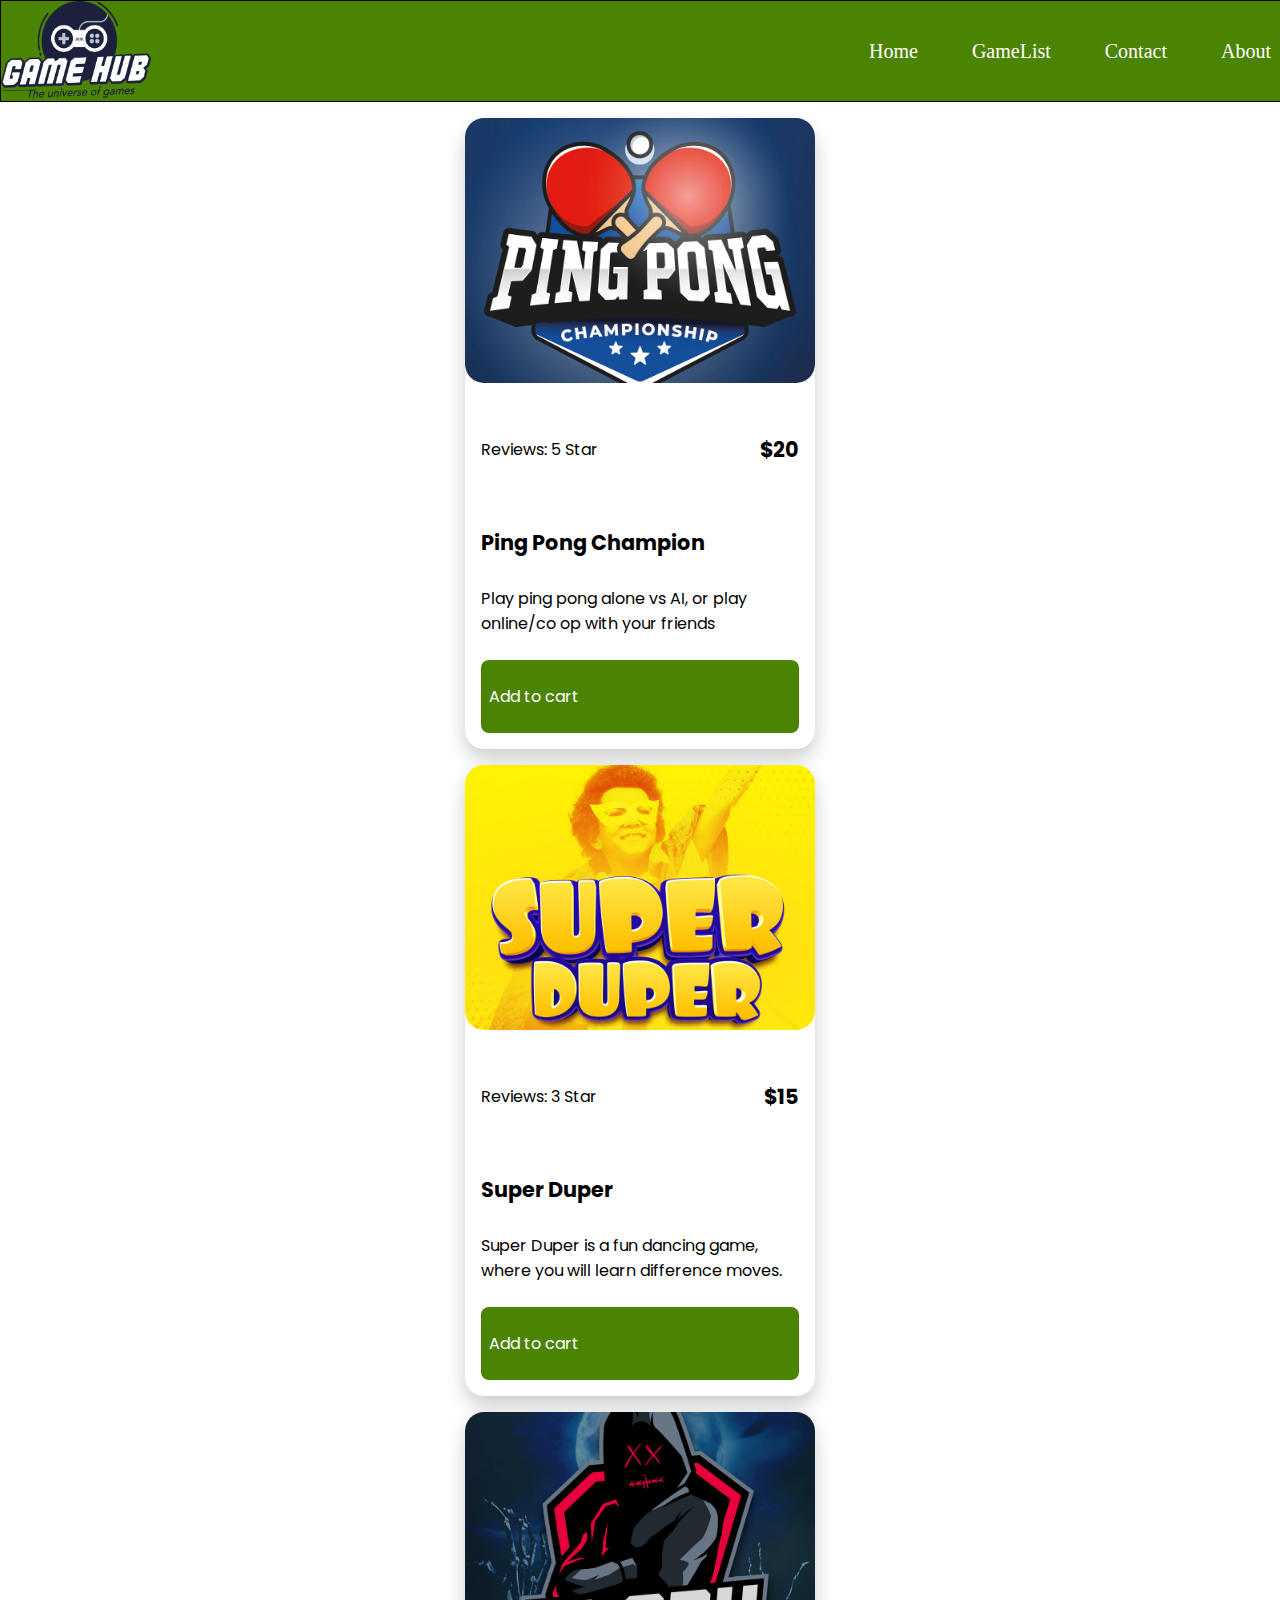
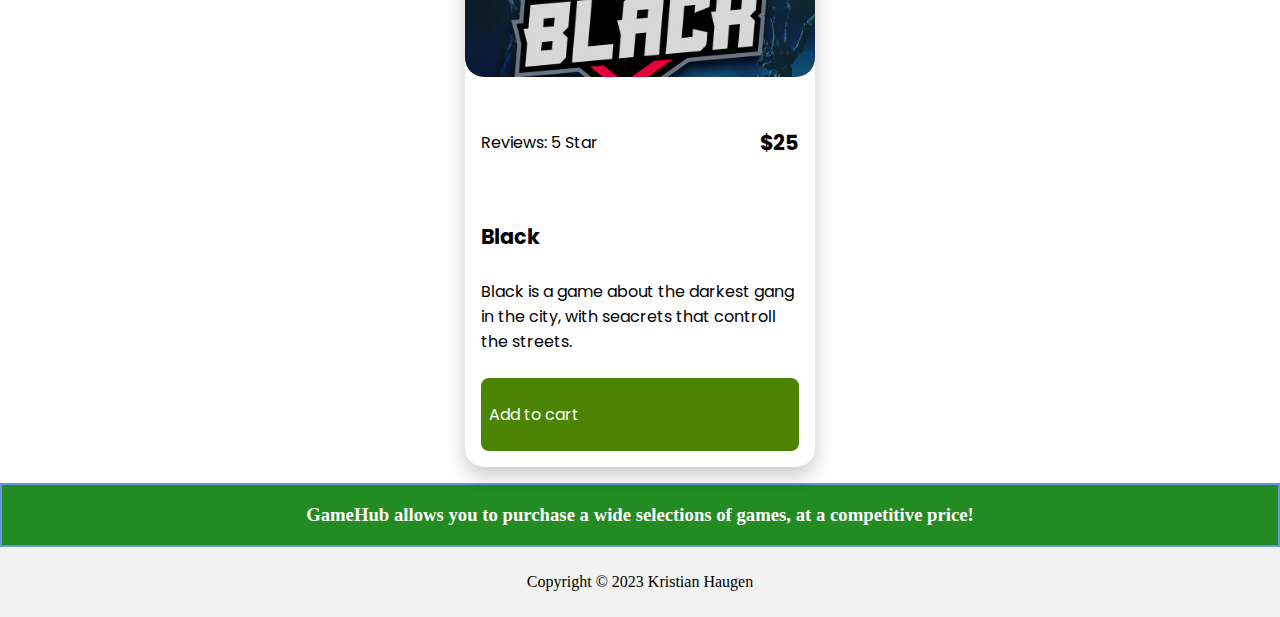
<file: index.html>
<!DOCTYPE html>
<html lang="en">
  <head>
    <meta charset="UTF-8" />
    <meta http-equiv="X-UA-Compatible" content="IE=edge" />
    <meta name="viewport" content="width=device-width, initial-scale=1.0" />
    <title>GameHub</title>
    <link rel="stylesheet" type="text/css" href="css/style.css" />
    <script src="js/script.js" defer></script>
    <!-- Hotjar Tracking Code for https://kristiansfirstwebsite.netlify.app/ -->
    <script>
      (function (h, o, t, j, a, r) {
        h.hj =
          h.hj ||
          function () {
            (h.hj.q = h.hj.q || []).push(arguments);
          };
        h._hjSettings = { hjid: 3513364, hjsv: 6 };
        a = o.getElementsByTagName("head")[0];
        r = o.createElement("script");
        r.async = 1;
        r.src = t + h._hjSettings.hjid + j + h._hjSettings.hjsv;
        a.appendChild(r);
      })(window, document, "https://static.hotjar.com/c/hotjar-", ".js?sv=");
    </script>
  </head>
  <body>
    <nav class="navbar">
      <div class="navbar-container">
        <img src="images/GameHubLogo.png" class="logo" alt="logo" />
        <div class="navbar-links">
          <ul>
            <li><a href="index.html">Home</a></li>
            <li><a href="gamelist.html">GameList</a></li>
            <li><a href="contact.html">Contact</a></li>
            <li><a href="about.html">About</a></li>
          </ul>
        </div>
      </div>
    </nav>
    <main>
      <div class="container">
        <div class="card">
          <div class="img"></div>
          <div class="content">
            <div class="review-container">
              <span>Reviews: 5 Star</span>
              <h5 class="price">$20</h5>
            </div>
            <h4 class="name">Ping Pong Champion</h4>
            <div class="description">
              <p>
                Play ping pong alone vs AI, or play online/co op with your
                friends
              </p>
            </div>
            <div class="button-container">
              <div class="card-button">
                <p>Add to cart</p>
              </div>
            </div>
          </div>
        </div>
      </div>
      <div class="container">
        <div class="card">
          <div class="img-2"></div>
          <div class="content">
            <div class="review-container">
              <span>Reviews: 3 Star</span>
              <h5 class="price">$15</h5>
            </div>
            <h4 class="name">Super Duper</h4>
            <div class="description">
              <p>
                Super Duper is a fun dancing game, where you will learn
                difference moves.
              </p>
            </div>
            <div class="button-container">
              <div class="card-button">
                <p>Add to cart</p>
              </div>
            </div>
          </div>
        </div>
      </div>
      <div class="container">
        <div class="card">
          <div class="img-3"></div>
          <div class="content">
            <div class="review-container">
              <span>Reviews: 5 Star</span>
              <h5 class="price">$25</h5>
            </div>
            <h4 class="name">Black</h4>
            <div class="description">
              <p>
                Black is a game about the darkest gang in the city, with
                seacrets that controll the streets.
              </p>
            </div>
            <div class="button-container">
              <div class="card-button">
                <p>Add to cart</p>
              </div>
            </div>
          </div>
        </div>
      </div>
      <div class="motto">
        <section class="motto">
          <p></p>
          <h3>
            GameHub allows you to purchase a wide selections of games, at a
            competitive price!
          </h3>
        </section>
      </div>
    </main>
    <footer class="footer">
      <p>Copyright &copy; 2023 Kristian Haugen</p>
    </footer>
  </body>
</html>
</file>
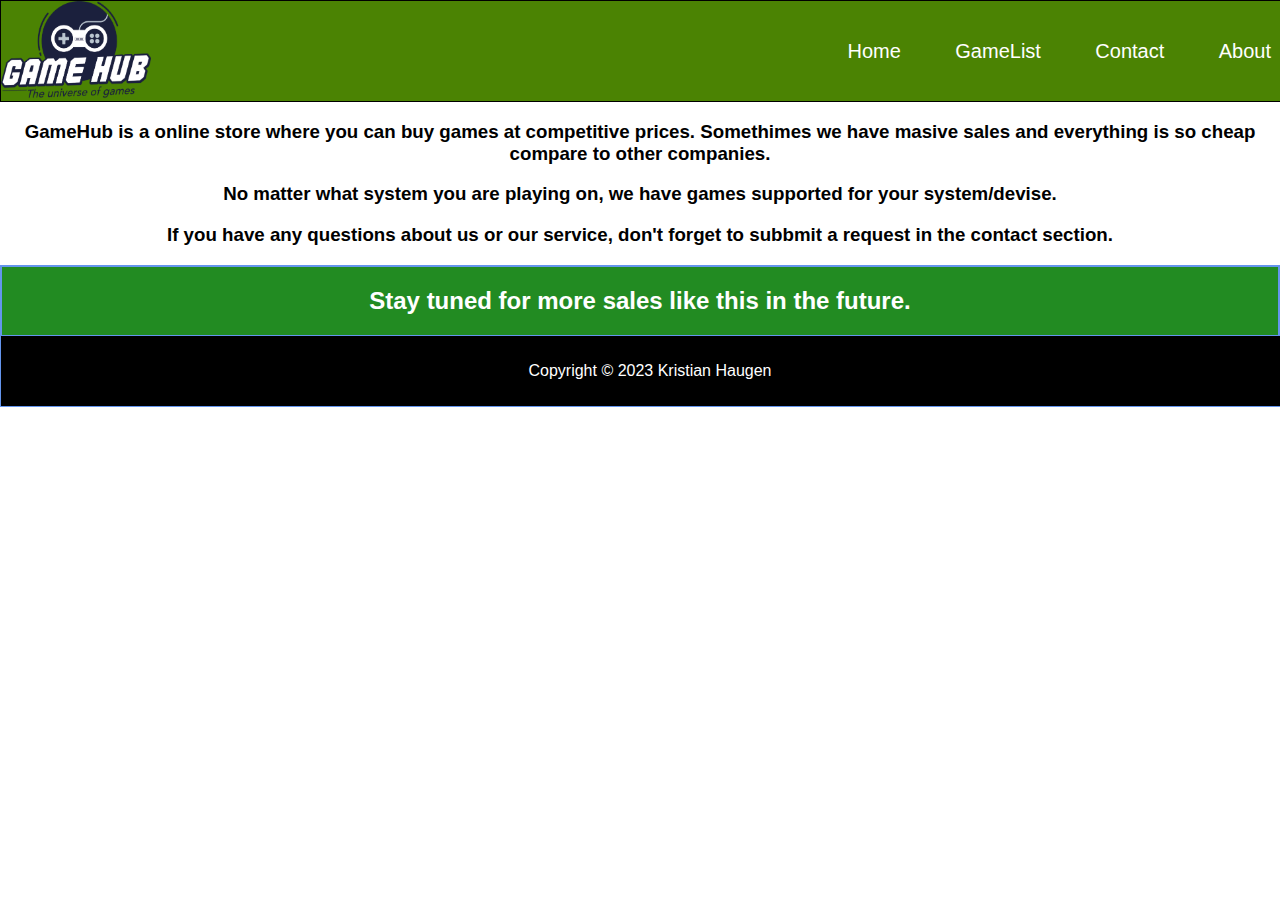
<file: about.html>
<!DOCTYPE html>
<html lang="en">
<head>
  <meta charset="UTF-8">
  <meta http-equiv="X-UA-Compatible" content="IE=edge">
  <meta name="viewport" content="width=device-width, initial-scale=1.0">
  <title>GameHub</title>
  <!-- Hotjar Tracking Code for https://kristiansfirstwebsite.netlify.app/ -->
<script>
  (function(h,o,t,j,a,r){
      h.hj=h.hj||function(){(h.hj.q=h.hj.q||[]).push(arguments)};
      h._hjSettings={hjid:3513364,hjsv:6};
      a=o.getElementsByTagName('head')[0];
      r=o.createElement('script');r.async=1;
      r.src=t+h._hjSettings.hjid+j+h._hjSettings.hjsv;
      a.appendChild(r);
  })(window,document,'https://static.hotjar.com/c/hotjar-','.js?sv=');
</script>
  </head>
  <link rel="stylesheet" type="text/css" href="/css/about.css">
<body>
  <nav class="navbar">
    <div class="navbar-container">
      <img src="images/GameHubLogo.png" class="logo" alt="logo">
         <div class="navbar-links">
           <ul>
        <li> <a href="index.html">Home</a></li>
        <li> <a href="gamelist.html">GameList</a></li>
        <li> <a href="contact.html">Contact</a></li>
        <li> <a href="about.html">About</a></li>
          </ul>
         </div>
    </div>
  </nav>
 <div class="aboutus">
    <p><h3>GameHub is a online store where you can buy games at competitive prices. Somethimes we have masive sales and everything is so cheap compare to other companies.</h3></p>
    <p><h3>No matter what system you are playing on, we have games supported for your system/devise. </h3></p>
    <p><h3>If you have any questions about us or our service, don't forget to subbmit a request in the contact section.</h3></p>
 </div>
  <div class="motto">
    <section class="motto">
    <p> <h2>Stay tuned for more sales like this in the future.  </h2></p>
  </section>
  <div class="about">
  </div>
  <footer class="footer">
    <p>Copyright &copy; 2023 Kristian Haugen</p>
  </footer>
</body>
</html>
</file>
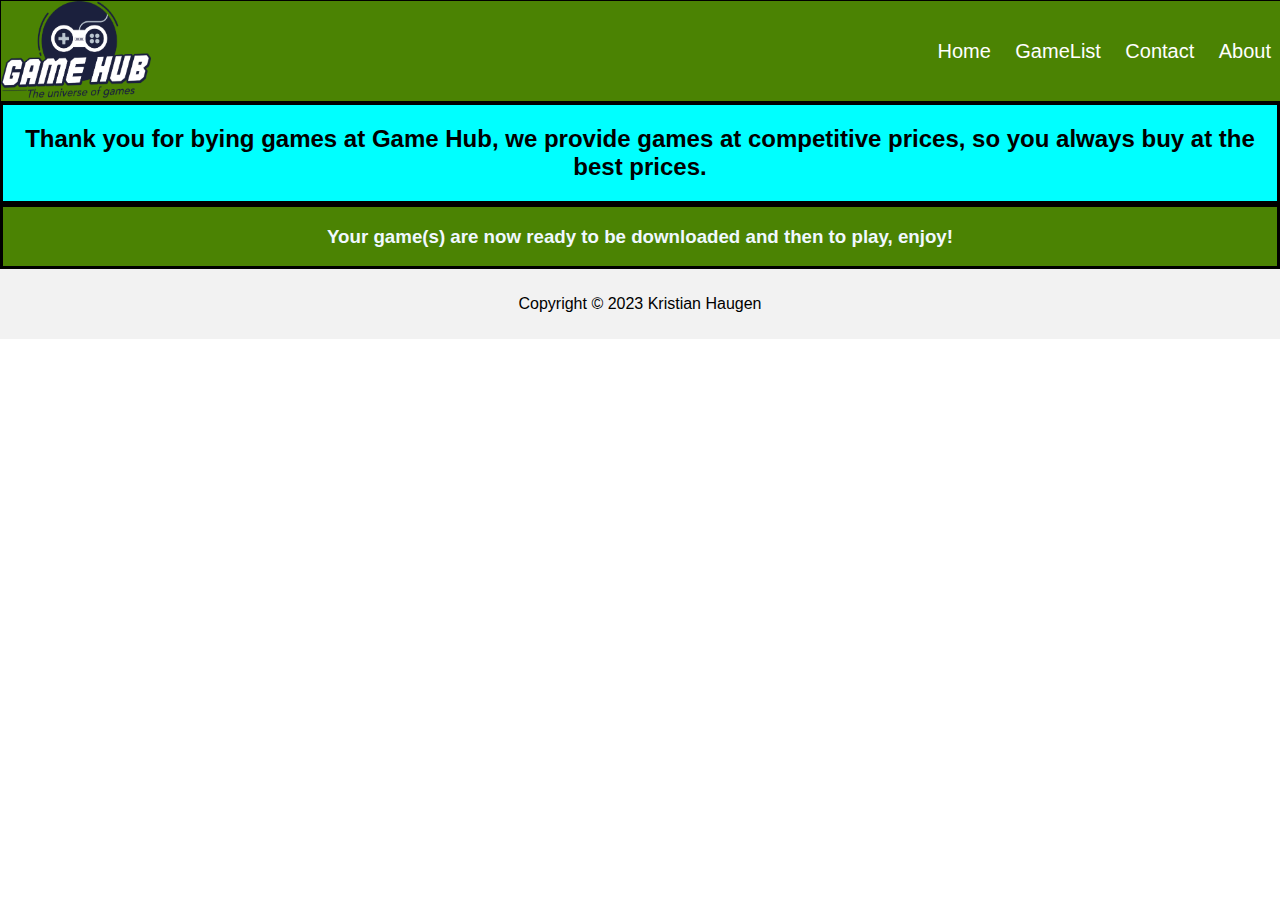
<file: checkoutpage.html>
<!DOCTYPE html>
<html lang="en">
<head>
    <meta charset="UTF-8">
    <meta http-equiv="X-UA-Compatible" content="IE=edge">
    <meta name="viewport" content="width=device-width, initial-scale=1.0">
    <title>Checkout Page</title>
    <!-- Hotjar Tracking Code for https://kristiansfirstwebsite.netlify.app/ -->
<script>
  (function(h,o,t,j,a,r){
      h.hj=h.hj||function(){(h.hj.q=h.hj.q||[]).push(arguments)};
      h._hjSettings={hjid:3513364,hjsv:6};
      a=o.getElementsByTagName('head')[0];
      r=o.createElement('script');r.async=1;
      r.src=t+h._hjSettings.hjid+j+h._hjSettings.hjsv;
      a.appendChild(r);
  })(window,document,'https://static.hotjar.com/c/hotjar-','.js?sv=');
</script>
    </head>
    <link rel="stylesheet" href="/css/checkoutpage.css">
    <body>
      <nav class="navbar">
        <div class="navbar-container">
          <img src="images/GameHubLogo.png" class="logo" alt="logo">
             <div class="navbar-links">
               <ul>
            <li> <a href="index.html">Home</a></li>
            <li> <a href="gamelist.html">GameList</a></li>
            <li> <a href="contact.html">Contact</a></li>
            <li> <a href="about.html">About</a></li>
              </ul>
             </div>
        </div>
      </nav>
    <div class="text-box">
        <p><h2>Thank you for bying games at Game Hub, we provide games at competitive prices, so you always buy at the best prices.</h2></p>
    </div>
    <div class="text-box2">
        <p><h3>Your game(s) are now ready to be downloaded and then to play, enjoy!</h3></p>
    </div>
    <footer class="footer">
      <p>Copyright &copy; 2023 Kristian Haugen</p>
    </footer>
</body>
</html>
</file>
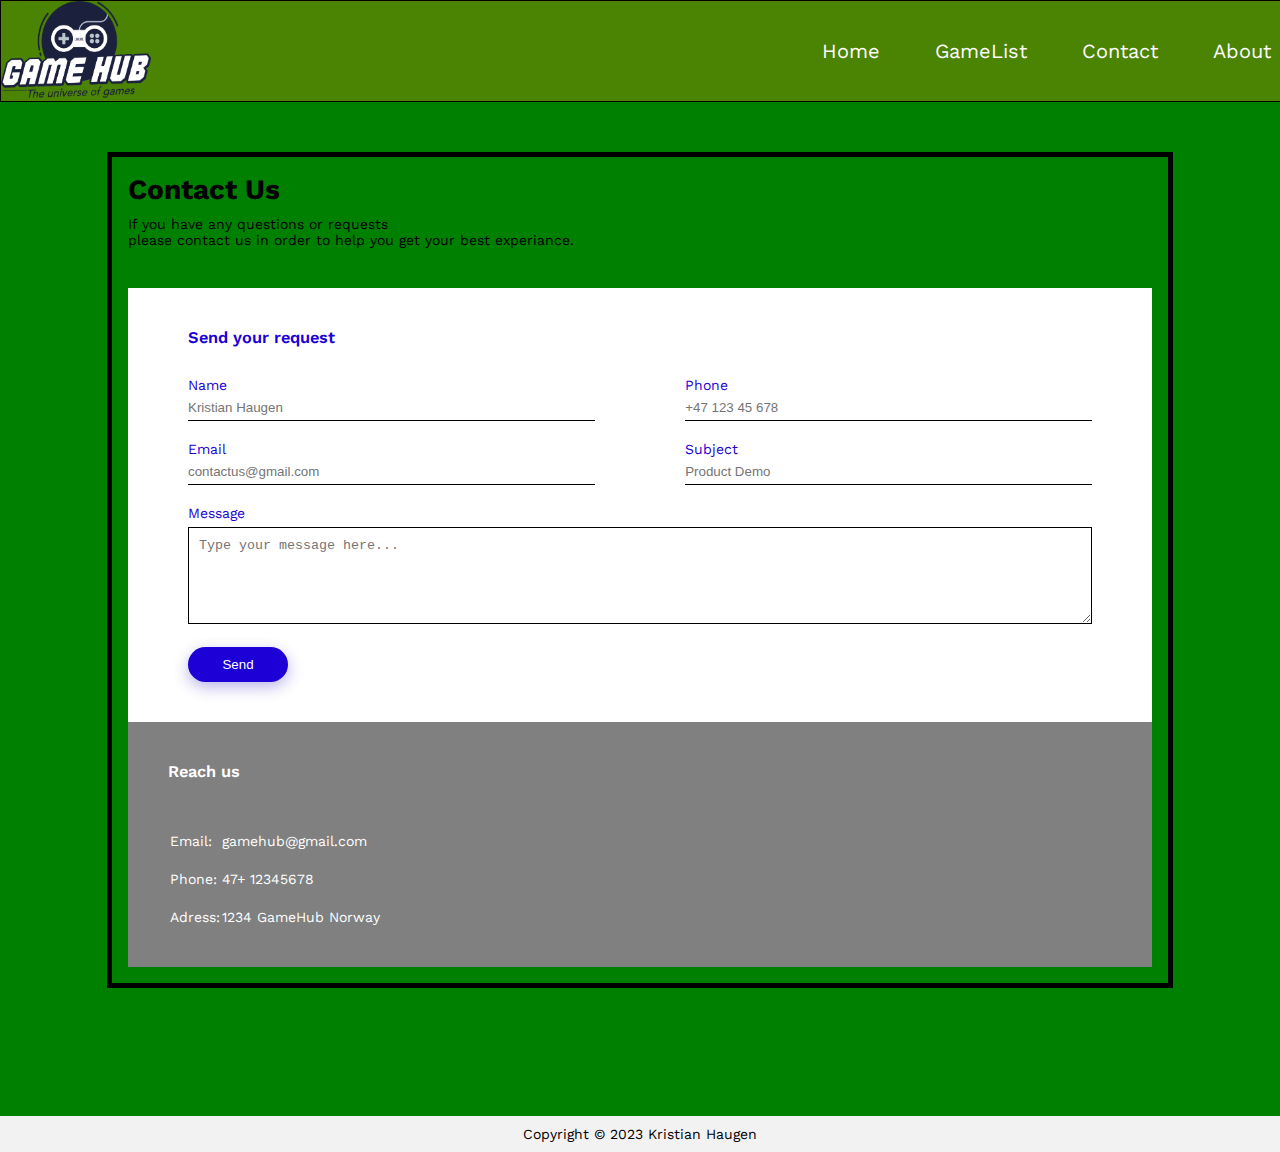
<file: contact.html>
<!DOCTYPE html>
<html lang="en">
  <head>
    <meta charset="UTF-8" />
    <meta http-equiv="X-UA-Compatible" content="IE=edge" />
    <meta name="viewport" content="width=device-width, initial-scale=1.0" />
    <title>Contact Us</title>
    <link rel="stylesheet" href="/css/contact.css" />
    <link rel="stylesheet" href="/css/navbar.css" />
    <link rel="preconnect" href="https://fonts.googleapis.com" />
    <link rel="preconnect" href="https://fonts.gstatic.com" crossorigin />
    <link
      href="https://fonts.googleapis.com/css2?family=Poppins:wght@400;600;800&family=Work+Sans:wght@400;700;900&display=swap"
      rel="stylesheet"
    />
  </head>
  <nav class="navbar">
    <div class="navbar-container">
      <img src="images/GameHubLogo.png" class="logo" alt="logo" />
      <div class="navbar-links">
        <ul>
          <li><a href="index.html">Home</a></li>
          <li><a href="gamelist.html">GameList</a></li>
          <li><a href="contact.html">Contact</a></li>
          <li><a href="about.html">About</a></li>
        </ul>
      </div>
    </div>
  </nav>
  <body>
    <section class="container">
      <h1>Contact Us</h1>
      <p>
        If you have any questions or requests<br />
        please contact us in order to help you get your best experiance.
      </p>
      <div class="contact-box">
        <div class="contact-left">
          <h3>Send your request</h3>
          <form>
            <div class="input-row">
              <div class="input-group">
                <label>Name</label>
                <input type="text" placeholder="Kristian Haugen" />
              </div>
              <div class="input-group">
                <label>Phone</label>
                <input type="text" placeholder="+47 123 45 678" />
              </div>
            </div>
            <div class="input-row">
              <div class="input-group">
                <label>Email</label>
                <input type="text" placeholder="contactus@gmail.com" />
              </div>
              <div class="input-group">
                <label>Subject</label>
                <input type="text" placeholder="Product Demo" />
              </div>
            </div>
            <label>Message</label>
            <textarea
              rows="5"
              placeholder="Type your message here..."
            ></textarea>
            <button type="sub">Send</button>
          </form>
        </div>
        <div class="contact-right">
          <h3>Reach us</h3>
          <table>
            <tr>
              <td>Email:</td>
              <td>gamehub@gmail.com</td>
            </tr>
            <tr>
              <td>Phone:</td>
              <td>47+ 12345678</td>
            </tr>
            <tr>
              <td>Adress:</td>
              <td>1234 GameHub Norway</td>
            </tr>
          </table>
        </div>
      </div>
    </section>
    <footer class="footer">
      <p>Copyright &copy; 2023 Kristian Haugen</p>
    </footer>
  </body>
</html>
</file>
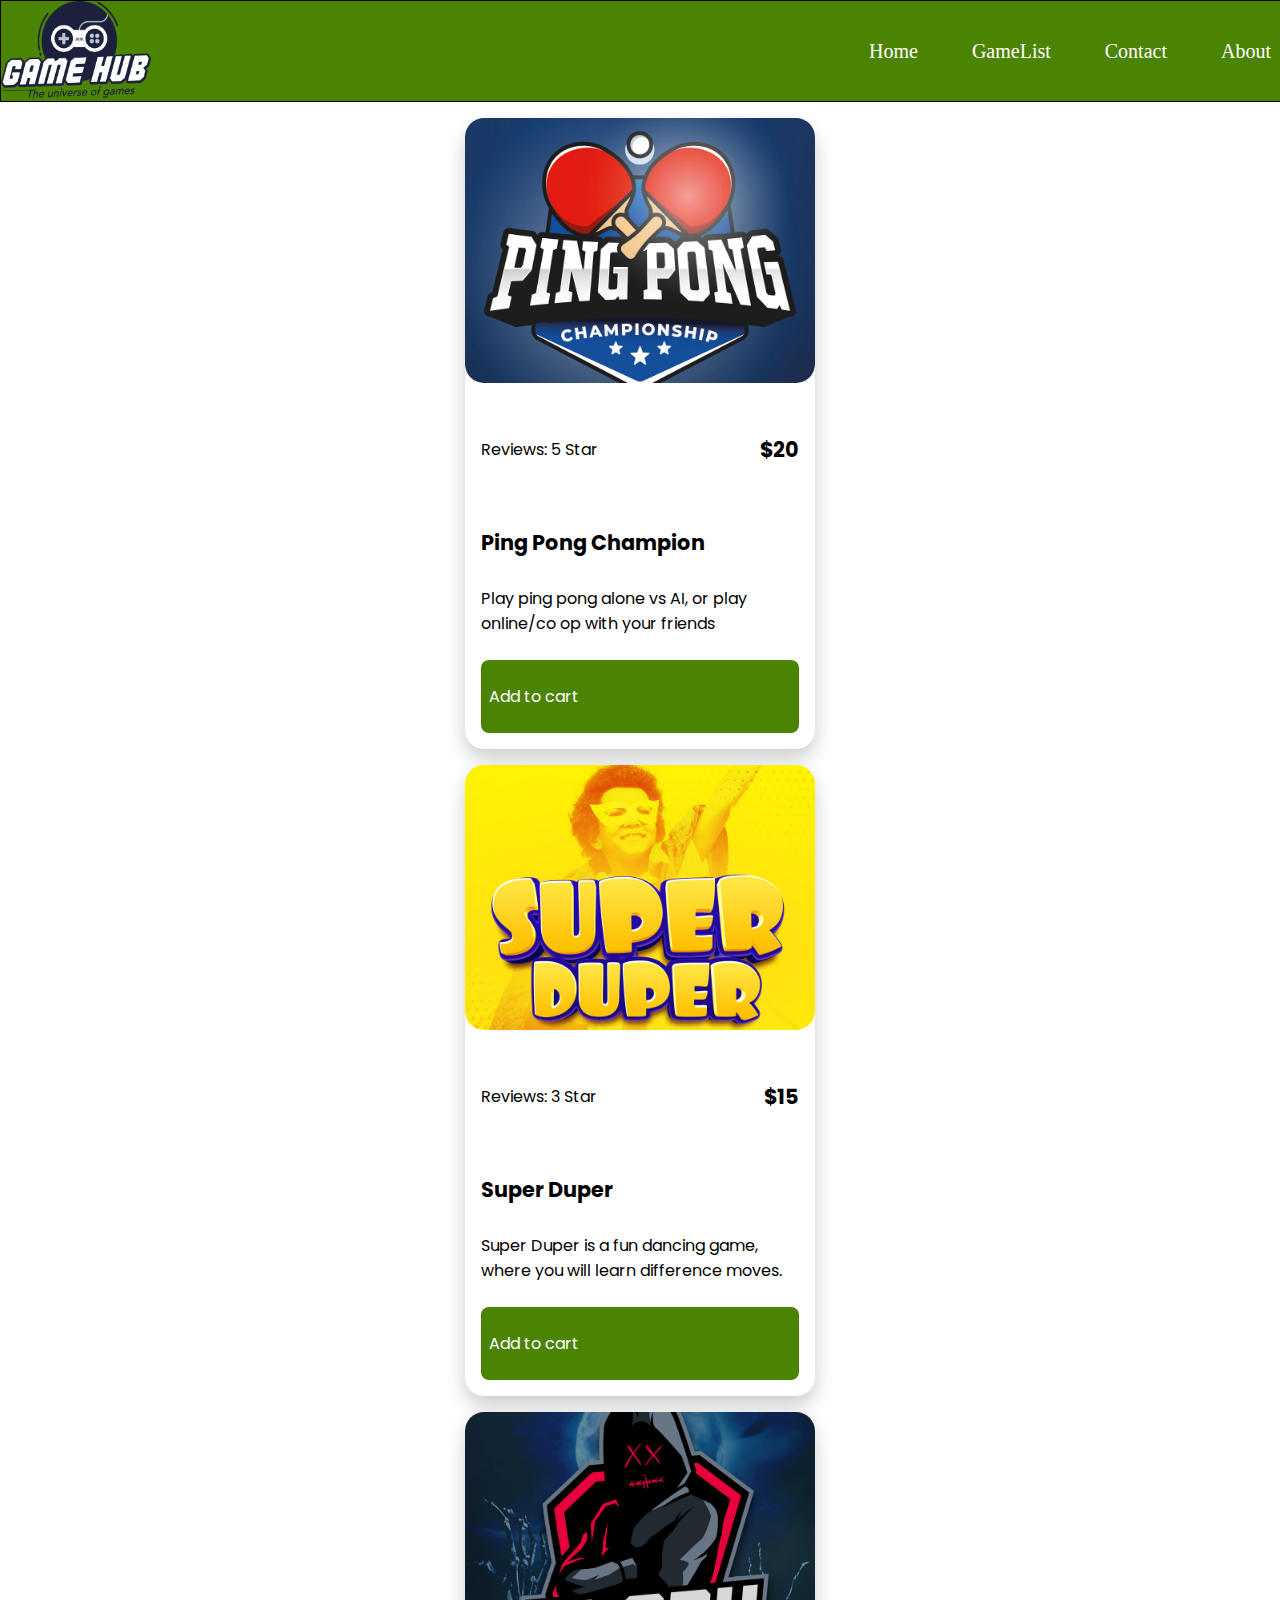
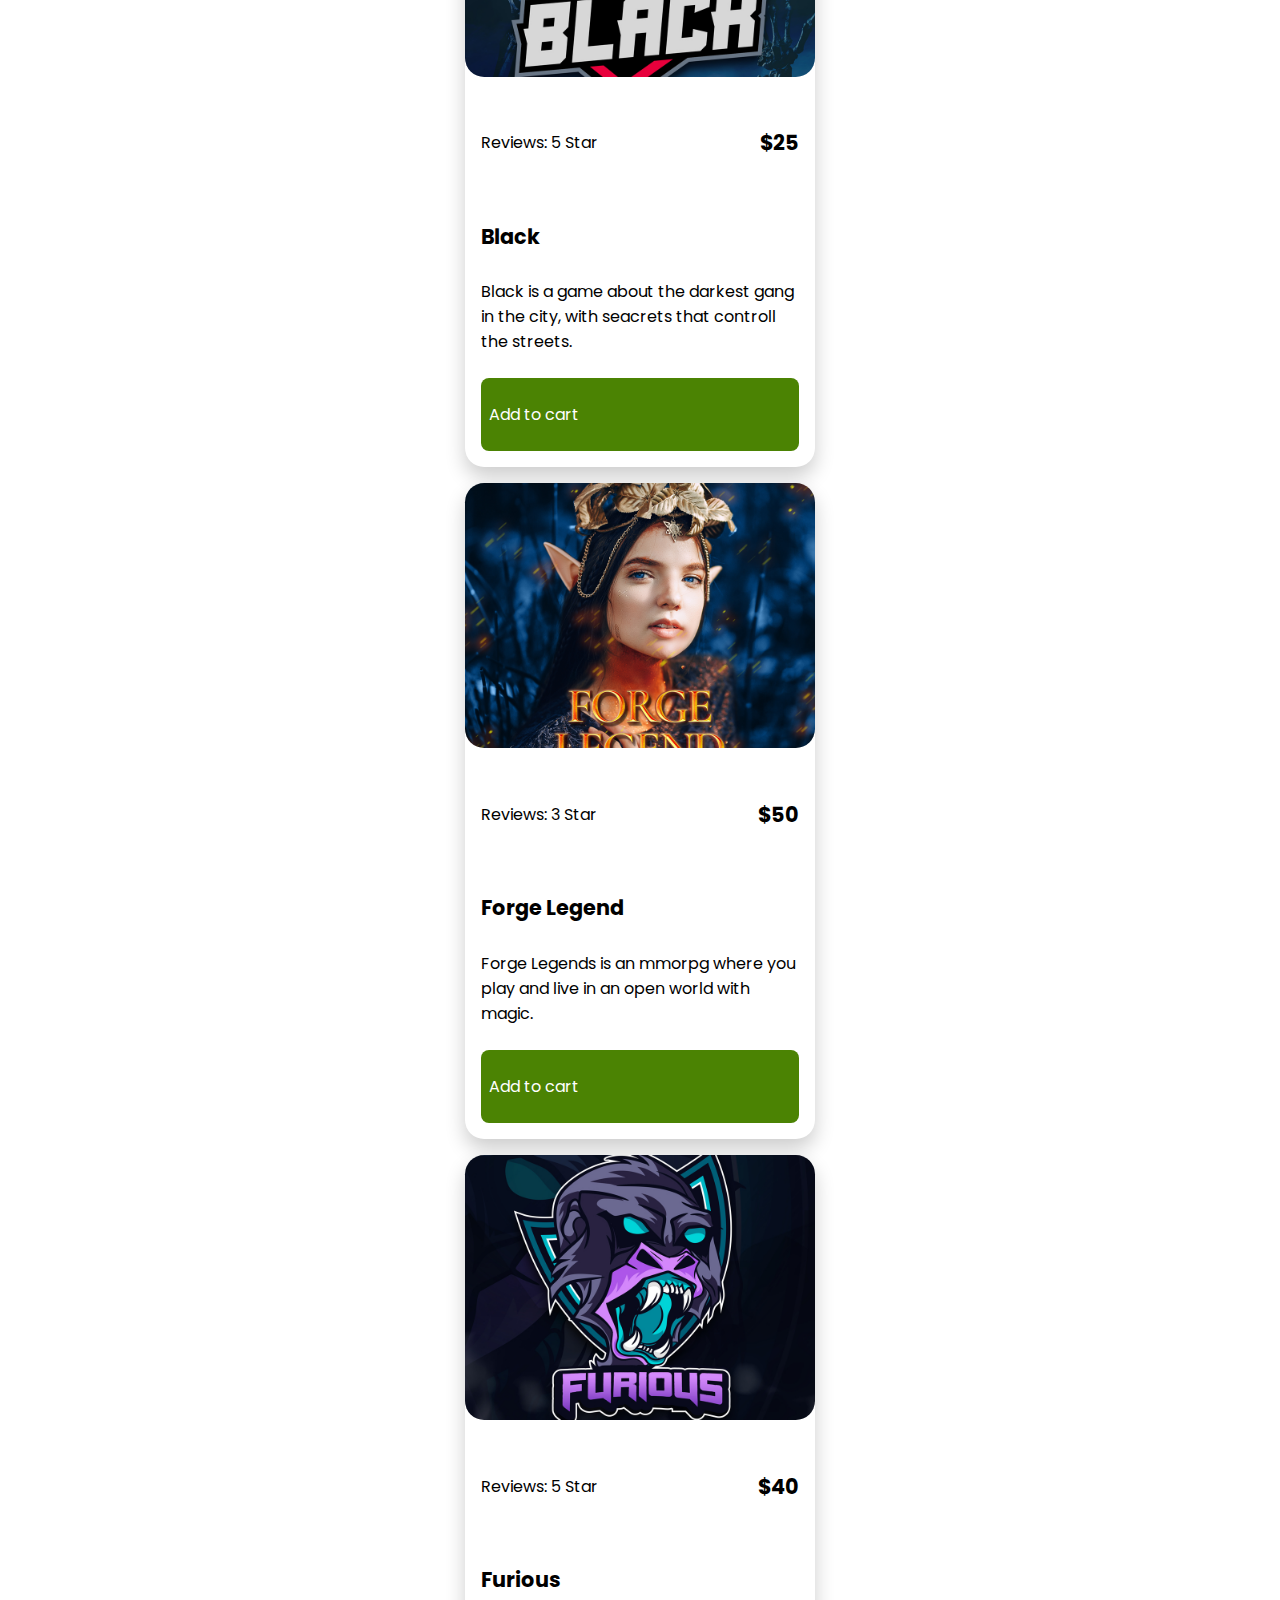
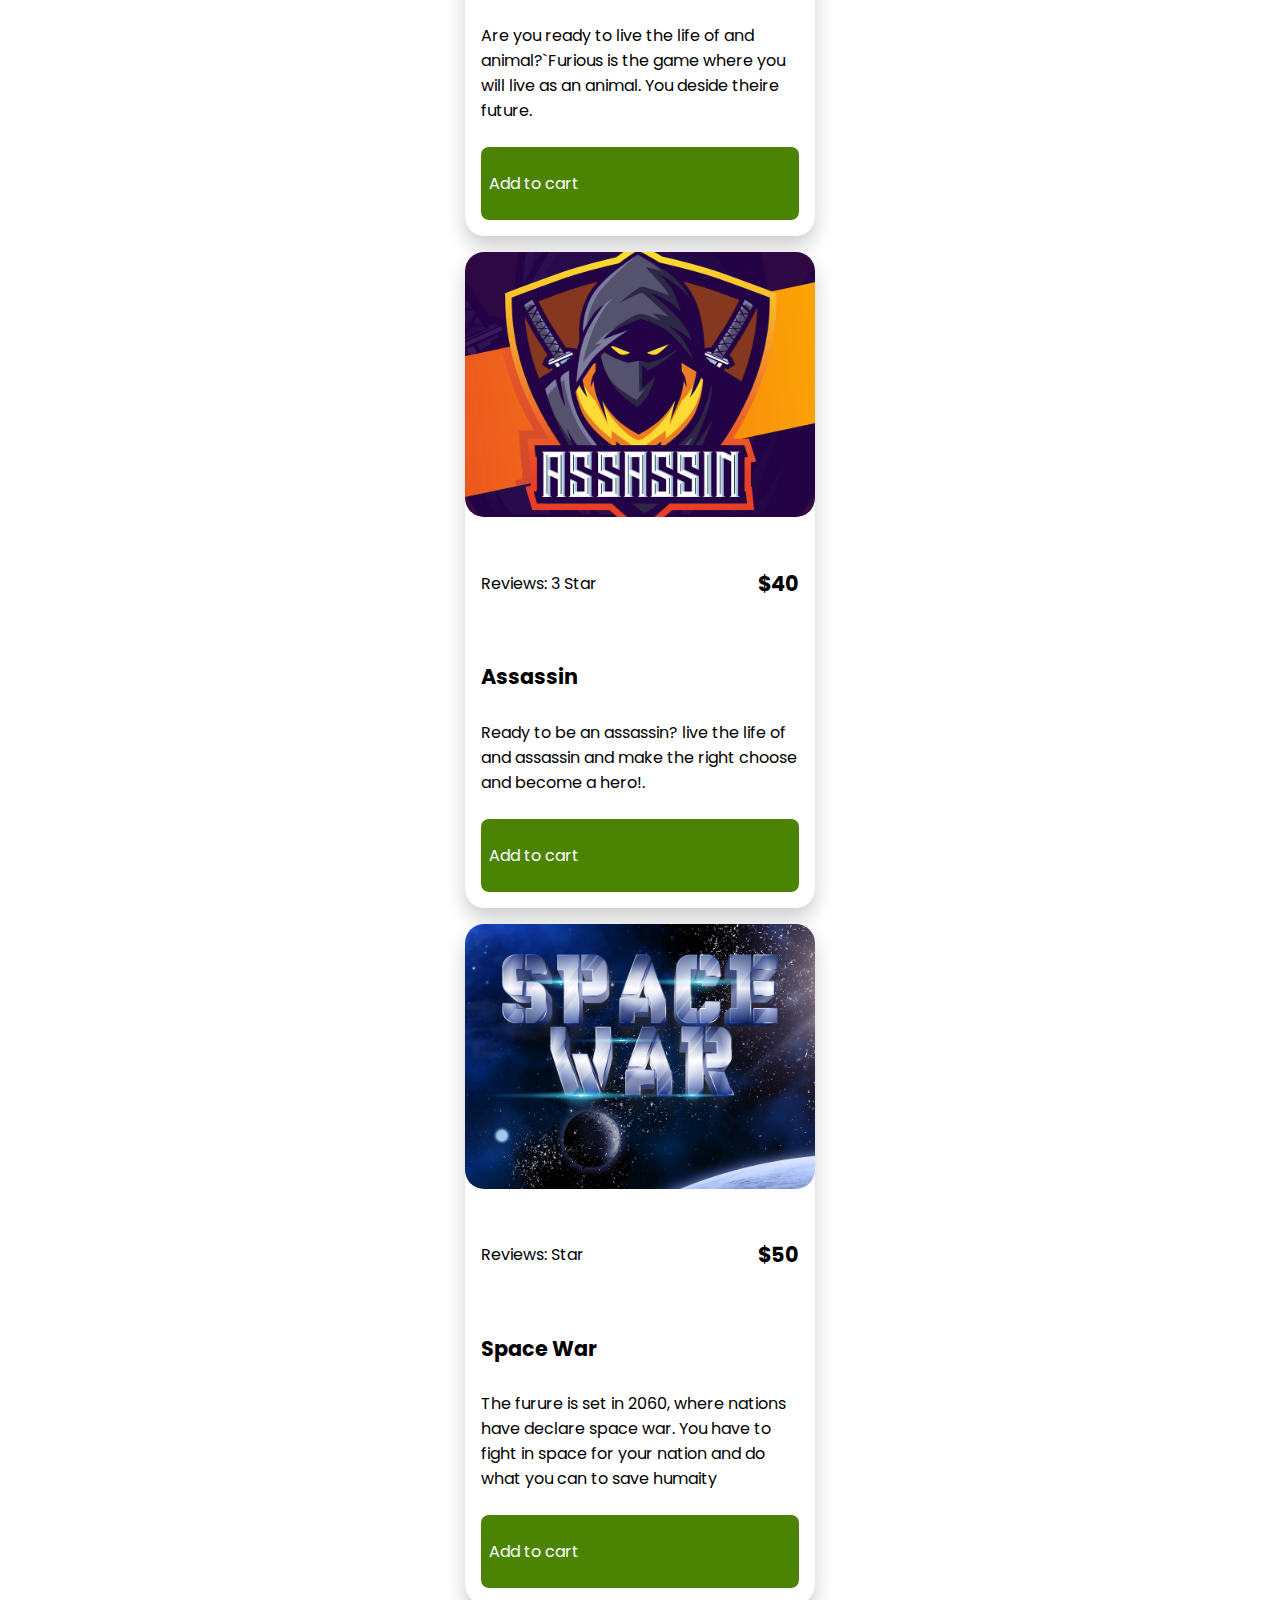
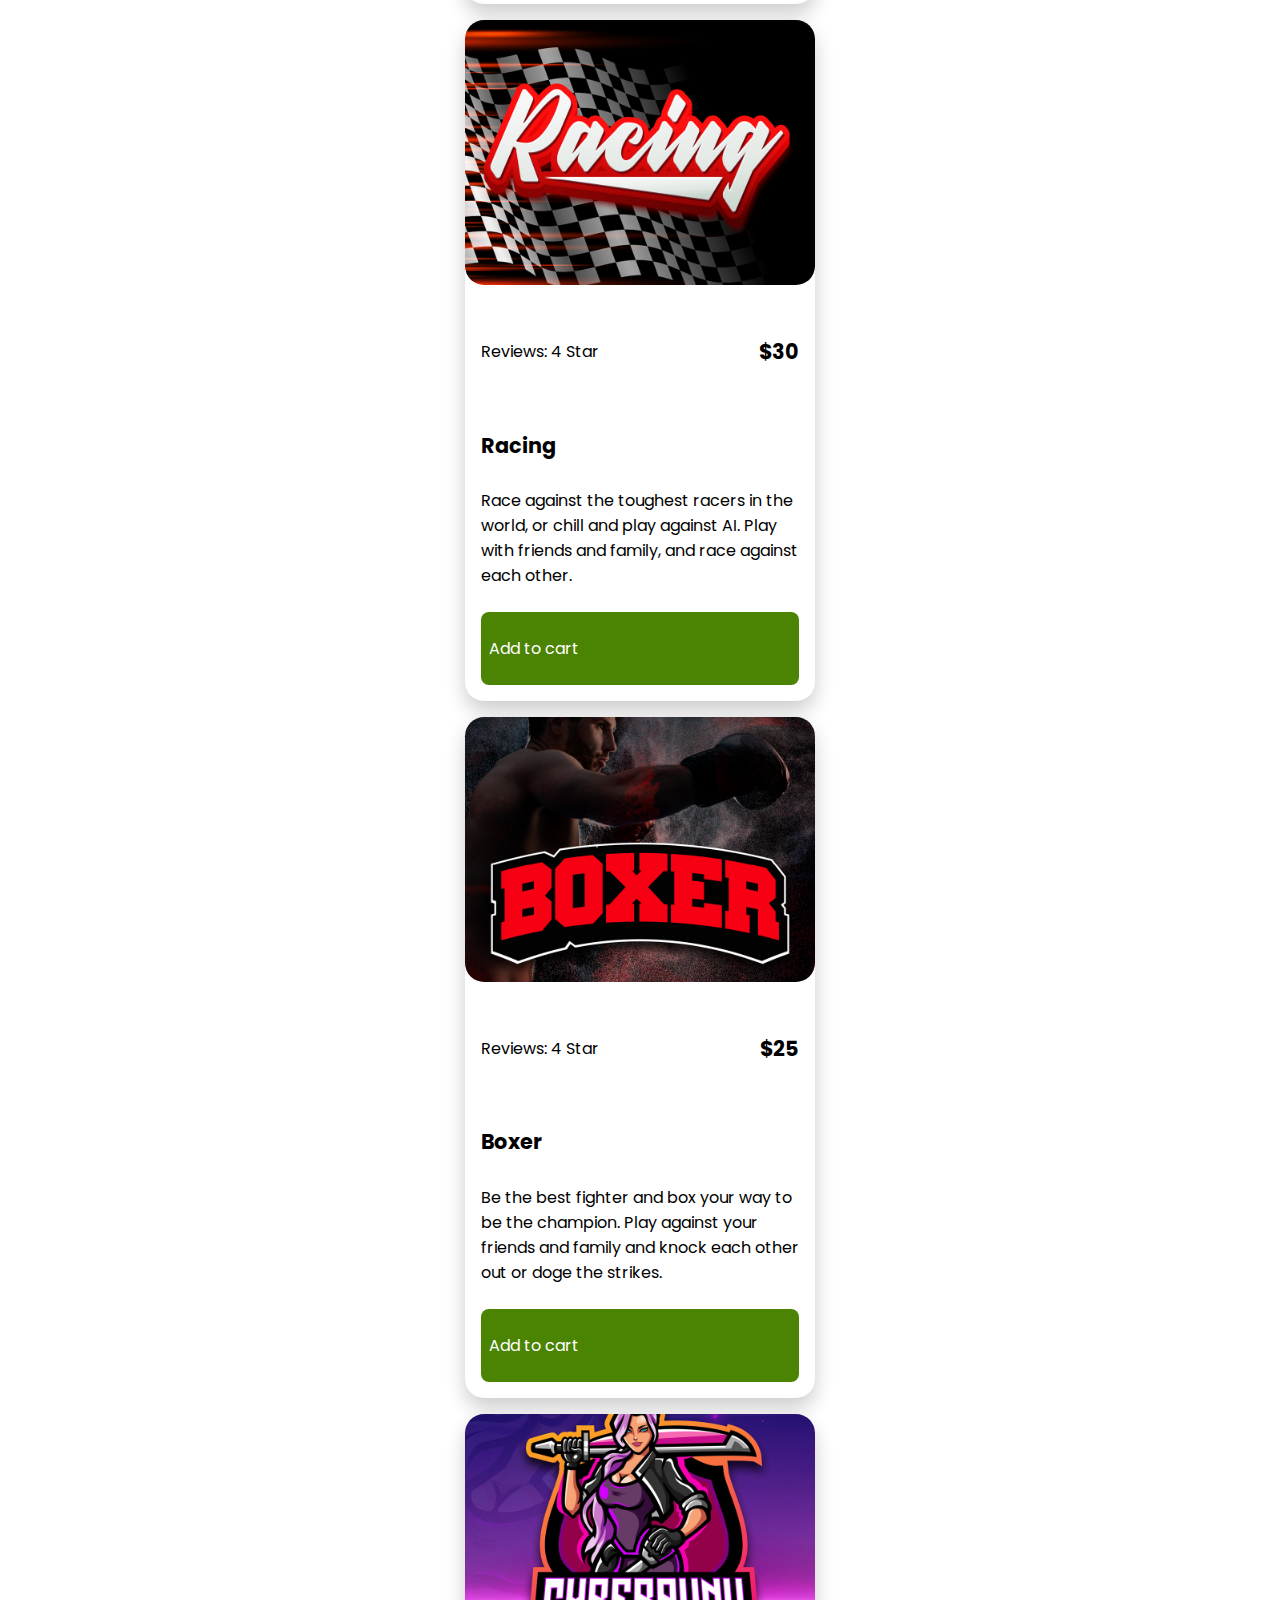
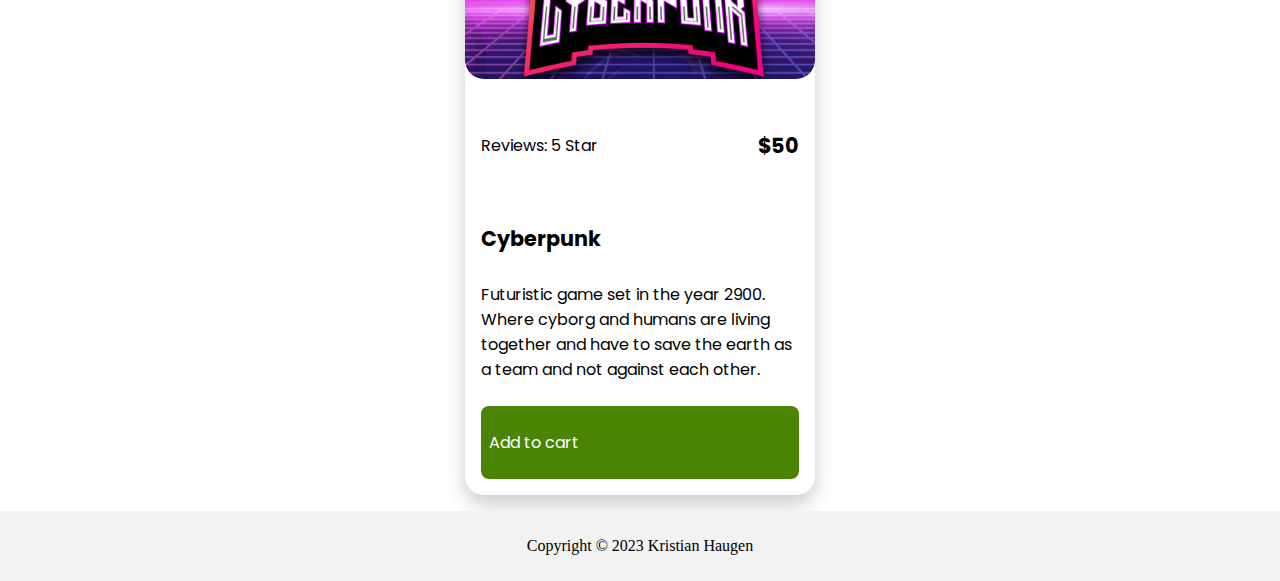
<file: gamelist.html>
<!DOCTYPE html>
<html lang="en">
  <head>
    <meta charset="UTF-8" />
    <meta http-equiv="X-UA-Compatible" content="IE=edge" />
    <meta name="viewport" content="width=device-width, initial-scale=1.0" />
    <title>GameList</title>
    <link rel="stylesheet" href="/css/gamelist.css" />
    <script src="js/gamelist.js" defer></script>
    <!-- Hotjar Tracking Code for https://kristiansfirstwebsite.netlify.app/ -->
    <script>
      (function (h, o, t, j, a, r) {
        h.hj =
          h.hj ||
          function () {
            (h.hj.q = h.hj.q || []).push(arguments);
          };
        h._hjSettings = { hjid: 3513364, hjsv: 6 };
        a = o.getElementsByTagName("head")[0];
        r = o.createElement("script");
        r.async = 1;
        r.src = t + h._hjSettings.hjid + j + h._hjSettings.hjsv;
        a.appendChild(r);
      })(window, document, "https://static.hotjar.com/c/hotjar-", ".js?sv=");
    </script>
  </head>
  <body>
    <nav class="navbar">
      <div class="navbar-container">
        <img src="images/GameHubLogo.png" class="logo" alt="logo" />
        <div class="navbar-links">
          <ul>
            <li><a href="index.html">Home</a></li>
            <li><a href="gamelist.html">GameList</a></li>
            <li><a href="contact.html">Contact</a></li>
            <li><a href="about.html">About</a></li>
          </ul>
        </div>
      </div>
    </nav>
    <main>
      <div class="container">
        <div class="card">
          <div class="img"></div>
          <div class="content">
            <div class="review-container">
              <span>Reviews: 5 Star</span>
              <h5 class="price">$20</h5>
            </div>
            <h4 class="name">Ping Pong Champion</h4>
            <div class="description">
              <p>
                Play ping pong alone vs AI, or play online/co op with your
                friends
              </p>
            </div>
            <div class="button-container">
              <div class="card-button">
                <p>Add to cart</p>
              </div>
            </div>
          </div>
        </div>
      </div>
      <div class="container">
        <div class="card">
          <div class="img-2"></div>
          <div class="content">
            <div class="review-container">
              <span>Reviews: 3 Star</span>
              <h5 class="price">$15</h5>
            </div>
            <h4 class="name">Super Duper</h4>
            <div class="description">
              <p>
                Super Duper is a fun dancing game, where you will learn
                difference moves.
              </p>
            </div>
            <div class="button-container">
              <div class="card-button">
                <p>Add to cart</p>
              </div>
            </div>
          </div>
        </div>
      </div>
      <div class="container">
        <div class="card">
          <div class="img-3"></div>
          <div class="content">
            <div class="review-container">
              <span>Reviews: 5 Star</span>
              <h5 class="price">$25</h5>
            </div>
            <h4 class="name">Black</h4>
            <div class="description">
              <p>
                Black is a game about the darkest gang in the city, with
                seacrets that controll the streets.
              </p>
            </div>
            <div class="button-container">
              <div class="card-button">
                <p>Add to cart</p>
              </div>
            </div>
          </div>
        </div>
      </div>
      <div class="container">
        <div class="card">
          <div class="img-4"></div>
          <div class="content">
            <div class="review-container">
              <span>Reviews: 3 Star</span>
              <h5 class="price">$50</h5>
            </div>
            <h4 class="name">Forge Legend</h4>
            <div class="description">
              <p>
                Forge Legends is an mmorpg where you play and live in an open
                world with magic.
              </p>
            </div>
            <div class="button-container">
              <div class="card-button">
                <p>Add to cart</p>
              </div>
            </div>
          </div>
        </div>
      </div>
      <div class="container">
        <div class="card">
          <div class="img-5"></div>
          <div class="content">
            <div class="review-container">
              <span>Reviews: 5 Star</span>
              <h5 class="price">$40</h5>
            </div>
            <h4 class="name">Furious</h4>
            <div class="description">
              <p>
                Are you ready to live the life of and animal?`Furious is the
                game where you will live as an animal. You deside theire future.
              </p>
            </div>
            <div class="button-container">
              <div class="card-button">
                <p>Add to cart</p>
              </div>
            </div>
          </div>
        </div>
      </div>
      <div class="container">
        <div class="card">
          <div class="img-6"></div>
          <div class="content">
            <div class="review-container">
              <span>Reviews: 3 Star</span>
              <h5 class="price">$40</h5>
            </div>
            <h4 class="name">Assassin</h4>
            <div class="description">
              <p>
                Ready to be an assassin? live the life of and assassin and make
                the right choose and become a hero!.
              </p>
            </div>
            <div class="button-container">
              <div class="card-button">
                <p>Add to cart</p>
              </div>
            </div>
          </div>
        </div>
      </div>
      <div class="container">
        <div class="card">
          <div class="img-7"></div>
          <div class="content">
            <div class="review-container">
              <span>Reviews: Star</span>
              <h5 class="price">$50</h5>
            </div>
            <h4 class="name">Space War</h4>
            <div class="description">
              <p>
                The furure is set in 2060, where nations have declare space war.
                You have to fight in space for your nation and do what you can
                to save humaity
              </p>
            </div>
            <div class="button-container">
              <div class="card-button">
                <p>Add to cart</p>
              </div>
            </div>
          </div>
        </div>
      </div>
      <div class="container">
        <div class="card">
          <div class="img-8"></div>
          <div class="content">
            <div class="review-container">
              <span>Reviews: 4 Star</span>
              <h5 class="price">$30</h5>
            </div>
            <h4 class="name">Racing</h4>
            <div class="description">
              <p>
                Race against the toughest racers in the world, or chill and play
                against AI. Play with friends and family, and race against each
                other.
              </p>
            </div>
            <div class="button-container">
              <div class="card-button">
                <p>Add to cart</p>
              </div>
            </div>
          </div>
        </div>
      </div>
      <div class="container">
        <div class="card">
          <div class="img-9"></div>
          <div class="content">
            <div class="review-container">
              <span>Reviews: 4 Star</span>
              <h5 class="price">$25</h5>
            </div>
            <h4 class="name">Boxer</h4>
            <div class="description">
              <p>
                Be the best fighter and box your way to be the champion. Play
                against your friends and family and knock each other out or doge
                the strikes.
              </p>
            </div>
            <div class="button-container">
              <div class="card-button">
                <p>Add to cart</p>
              </div>
            </div>
          </div>
        </div>
      </div>
      <div class="container">
        <div class="card">
          <div class="img-10"></div>
          <div class="content">
            <div class="review-container">
              <span>Reviews: 5 Star</span>
              <h5 class="price">$50</h5>
            </div>
            <h4 class="name">Cyberpunk</h4>
            <div class="description">
              <p>
                Futuristic game set in the year 2900. Where cyborg and humans
                are living together and have to save the earth as a team and not
                against each other.
              </p>
            </div>
            <div class="button-container">
              <div class="card-button">
                <p>Add to cart</p>
              </div>
            </div>
          </div>
        </div>
      </div>
    </main>
    <footer class="footer">
      <p>Copyright &copy; 2023 Kristian Haugen</p>
    </footer>
  </body>
</html>
</file>
<file: css/style.css>
@import url('https://fonts.googleapis.com/css2?family=Poppins:wght@400;700&display=swap');


body {
    margin: 0;
    padding: 0;
    box-sizing: border-box;
    min-height: 100vh;
    min-height: 100dvh;
    display: grid;
    grid-template-rows: auto 1fr auto;
}

.container {
    display: grid;
    place-content: center;
    margin: 1em;
    font-family:"Poppins";
}

.card {
    width: 100%;
    box-shadow: 0 10px 20px rgba(0, 0, 0, .2);
    border-radius: 1.2em;
}

.content {
    background: white;
    margin: 1em;
}

.img {
    background: url(/images/Game1.jpg) center/cover;
    width: 100%;
    height: 265px;
    border-radius: 1.2em;
}

.img-2 {
    background: url(/images/Game2.jpg) center/cover;
    width: 100%;
    height: 265px;
    border-radius: 1.2em;
}

.img-3 {
    background: url(/images/Game3.jpg) center/cover;
    width: 100%;
    height: 265px;
    border-radius: 1.2em;
}

.review-container {
    display: flex;
    align-items: center;
    justify-content: space-between;
    margin-bottom: .8em;
}

.name, .price {
    font-size: 1.3em;
    color: #000;
}

.button-container {
    display: flex;
    justify-content: space-between;
    align-items: center;
    color: #fff;
    margin-top: 1.5em;
    background: #4b8303;
    padding: .5em;
    border-radius: .5em;
    cursor: pointer;
}

.card-button {
    display:flex;
    align-items: center;
}

@media screen and (min-width: 500px) {
    .card {
        width: 350px;
        margin: 0 auto;
    }
}

.navbar {
    position: relative;
    display: flex;
    align-items: center;
    top: 0;
    left: 0;
    justify-content: space-between;
    width: 100%;
    background-color: #4b8303;
    border: 1px solid #000000;
    color: aliceblue;
}

.navbar-container {
    display: flex;
    align-items: center;
    justify-content: space-between;
    width: 100%;
    position: relative;
}

nav ul {
    display: inline-block;
    list-style-type: none;
}

nav li {
    display: inline-block;
    margin:  0 10px;
}

nav ul li {
    list-style: none;
    display: inline-block;
    margin-left: 40px;
}

nav ul li a {
    text-decoration: none;
    color: #fff;
    font-size: 20px;
}

.logo {
    top: 0;
    left: 0;
    width: 150px;
    height: 100px;
}
.navbar-links {
    z-index: 1;
}
.motto {
    background-color:forestgreen;
    color: white;
    border: 1px solid cornflowerblue
}

.motto {
    text-align: center;
    justify-content: center;
}

.footer {
    background-color: #f2f2f2;
    padding: 10px;
    text-align: center;
    justify-content: center;
}
</file>
<file: css/about.css>
body {
    height: 100%;
    margin: 0;
    padding: 0;
    font-family: Arial, Helvetica, sans-serif;
}

.navbar {
    position: relative;
    display: flex;
    align-items: center;
    top: 0;
    left: 0;
    justify-content: space-between;
    width: 100%;
    background-color: #4b8303;
    border: 1px solid #000000;
    color: aliceblue;
}

.navbar-container {
    display: flex;
    align-items: center;
    justify-content: space-between;
    width: 100%;
    position: relative;
}

nav ul {
    display: inline-block;
    list-style-type: none;
}

nav li {
    display: inline-block;
    margin:  0 10px;
}

nav ul li {
    list-style: none;
    display: inline-block;
    margin-left: 40px;
}

nav ul li a{
    text-decoration: none;
    color: #fff;
    font-size: 20px;
}

.logo {
    top: 0;
    left: 0;
    width: 150px;
    height: 100px;
}
.navbar-links {
    z-index: 1;
}

.aboutus {
    text-align: center;
    justify-content: center;
}

.motto {
    background-color:forestgreen;
    color: white;
    border: 1px solid cornflowerblue;
    text-align: center;
    justify-content: center;
}

.footer {
    background-color: black;
    padding: 10px;
    text-align: center;
    justify-content: center;
    bottom: 0;
    width: 100%;
    height: 100%;
}

@media only screen and (max-width: 600px) {
    body {
        background-size: contain;
    }
}
</file>
<file: css/checkoutpage.css>
body {
    margin: 0;
    padding: 0;
    background-size: cover;
    background-position: center;
    font-family: Arial, Helvetica, sans-serif;
}

.navbar {
    position: relative;
    display: flex;
    align-items: center;
    justify-content: space-between;
    width: 100%;
    height: 100px;
    background-color: #4b8303;
    border: 1px solid #000000;
    color: aliceblue;
}

.navbar-container {
    display: flex;
    align-items: center;
    justify-content: space-between;
    width: 100%;
    position: relative;
}

nav ul {
    display: inline-block;
    list-style-type: none;
}

nav li {
    display: inline-block;
    margin:  0 10px;
}

nav ul li a{
    text-decoration: none;
    color: #fff;
    font-size: 20px;
}

.logo {
    top: 0;
    left: 0;
    width: 150px;
    height: 100px;
}
.navbar-links {
    z-index: 1;
}

.text-box {
    background-color: aqua;
    text-align: center;
    border-style: solid;
    border-width: solid;
    border-color: #000000;
}
.text-box2 {
    background-color: #4b8303;
    color: aliceblue;
    text-align: center;
    border-style: solid;
    border-width: solid;
    border-color: #000000;
}

.bg-image {
    height: 50%;
    width: 50%;
}

@media (max-width: 600px) {
    .gameimage {
        max-width: 50%;
    }
}

@media only screen and (max-width: 600px) {
    body {
        background-size: contain;
    }
}

.footer {
    background-color: #f2f2f2;
    padding: 10px;
    text-align: center;
    justify-content: center;
}
</file>
<file: css/contact.css>
* {
  margin: 0;
  padding: 0;
}

@media only screen and (max-width: 768px) {
  body {
    background-size: contain;
  }
}

body {
  background: green;
  font-size: 14px;
  font-family: "Poppins", sans-serif;
  font-family: "Work Sans", sans-serif;
}

.container {
  width: 80%;
  margin: 50px auto;
  border: 5px solid black;
  padding: 1rem;
}

.contact-box {
  background: white;
}

.contact-left {
  flex-basis: 60%;
  padding: 40px 60px;
}

.contact-right {
  flex-basis: 60%;
  padding: 40px;
  background: grey;
  color: white;
}

h1 {
  margin-bottom: 10px;
}

.container p {
  margin-bottom: 40px;
}

.input-row {
  display: flex;
  justify-content: space-between;
  margin-bottom: 20px;
}

.input-row .input-group {
  flex-basis: 45%;
}

input {
  width: 100%;
  border: none;
  border-bottom: 1px solid black;
  outline: none;
  padding-bottom: 5px;
}

textarea {
  width: 100%;
  border: 1px solid black;
  outline: none;
  padding: 10px;
  box-sizing: border-box;
}

label {
  margin-bottom: 6px;
  display: block;
  color: #1c00d5;
}

button {
  background: #1c00d5;
  width: 100px;
  border: none;
  outline: none;
  color: white;
  height: 35px;
  border-radius: 30px;
  margin-top: 20px;
  box-shadow: 0px 5px 15px 0px rgba(28, 0, 181, 0.3);
}

.contact-left h3 {
  color: #1c00d5;
  font-weight: 600;
  margin-bottom: 30px;
}

.contact-right h3 {
  font-weight: 600;
  margin-bottom: 30px;
}

tr rd:first-child {
  padding-right: 20px;
}

tr td {
  padding-top: 20px;
}
</file>
<file: css/navbar.css>
.navbar {
  position: relative;
  display: flex;
  align-items: center;
  top: 0;
  left: 0;
  justify-content: space-between;
  width: 100%;
  background-color: #4b8303;
  border: 1px solid #000000;
  color: aliceblue;
}

.navbar-container {
  display: flex;
  align-items: center;
  justify-content: space-between;
  width: 100%;
  position: relative;
}

nav ul {
  display: inline-block;
  list-style-type: none;
}

nav li {
  display: inline-block;
  margin: 0 10px;
}

nav ul li {
  list-style: none;
  display: inline-block;
  margin-left: 40px;
}

nav ul li a {
  text-decoration: none;
  color: #fff;
  font-size: 20px;
}

.logo {
  top: 0;
  left: 0;
  width: 150px;
  height: 100px;
}
.navbar-links {
  z-index: 1;
}
.motto {
  background-color: forestgreen;
  color: white;
  border: 1px solid cornflowerblue;
}

.motto {
  text-align: center;
  justify-content: center;
}

.footer {
  background-color: #f2f2f2;
  padding: 10px;
  text-align: center;
  justify-content: center;
  margin-top: 10%;
}
</file>
<file: css/gamelist.css>
@import url("https://fonts.googleapis.com/css2?family=Poppins:wght@400;700&display=swap");

body {
  margin: 0;
  padding: 0;
  box-sizing: border-box;
  min-height: 100vh;
  min-height: 100dvh;
  display: grid;
  grid-template-rows: auto 1fr auto;
}

.navbar {
  position: relative;
  display: flex;
  align-items: center;
  top: 0;
  left: 0;
  justify-content: space-between;
  width: 100%;
  background-color: #4b8303;
  border: 1px solid #000000;
  color: aliceblue;
}

.navbar-container {
  display: flex;
  align-items: center;
  justify-content: space-between;
  width: 100%;
  position: relative;
}

nav ul {
  display: inline-block;
  list-style-type: none;
}

nav li {
  display: inline-block;
  margin: 0 10px;
}

nav ul li {
  list-style: none;
  display: inline-block;
  margin-left: 40px;
}

nav ul li a {
  text-decoration: none;
  color: #fff;
  font-size: 20px;
}

.logo {
  top: 0;
  left: 0;
  width: 150px;
  height: 100px;
}
.navbar-links {
  z-index: 1;
}

.container {
  display: grid;
  place-content: center;
  margin: 1em;
  font-family: "Poppins";
}

.card {
  width: 100%;
  box-shadow: 0 10px 20px rgba(0, 0, 0, 0.2);
  border-radius: 1.2em;
}

.content {
  background: white;
  margin: 1em;
}

.img {
  background: url(/images/Game1.jpg) center/cover;
  width: 100%;
  height: 265px;
  border-radius: 1.2em;
}

.img-2 {
  background: url(/images/Game2.jpg) center/cover;
  width: 100%;
  height: 265px;
  border-radius: 1.2em;
}

.img-3 {
  background: url(/images/Game3.jpg) center/cover;
  width: 100%;
  height: 265px;
  border-radius: 1.2em;
}

.img-4 {
  background: url(/images/Game10.jpg) center/cover;
  width: 100%;
  height: 265px;
  border-radius: 1.2em;
}

.img-5 {
  background: url(/images/Game4.jpg) center/cover;
  width: 100%;
  height: 265px;
  border-radius: 1.2em;
}

.img-6 {
  background: url(/images/Game5.jpg) center/cover;
  width: 100%;
  height: 265px;
  border-radius: 1.2em;
}

.img-7 {
  background: url(/images/Game6.jpg) center/cover;
  width: 100%;
  height: 265px;
  border-radius: 1.2em;
}

.img-8 {
  background: url(/images/Game7.jpg) center/cover;
  width: 100%;
  height: 265px;
  border-radius: 1.2em;
}

.img-9 {
  background: url(/images/Game8.jpg) center/cover;
  width: 100%;
  height: 265px;
  border-radius: 1.2em;
}

.img-10 {
  background: url(/images/Game9.jpg) center/cover;
  width: 100%;
  height: 265px;
  border-radius: 1.2em;
}

.review-container {
  display: flex;
  align-items: center;
  justify-content: space-between;
  margin-bottom: 0.8em;
}

.name,
.price {
  font-size: 1.3em;
  color: #000;
}

.button-container {
  display: flex;
  justify-content: space-between;
  align-items: center;
  color: #fff;
  margin-top: 1.5em;
  background: #4b8303;
  padding: 0.5em;
  border-radius: 0.5em;
  cursor: pointer;
}

.card-button {
  display: flex;
  align-items: center;
}

@media screen and (min-width: 500px) {
  .card {
    width: 350px;
    margin: 0 auto;
  }
}

.footer {
  background-color: #f2f2f2;
  padding: 10px;
  text-align: center;
  justify-content: center;
}
</file>
